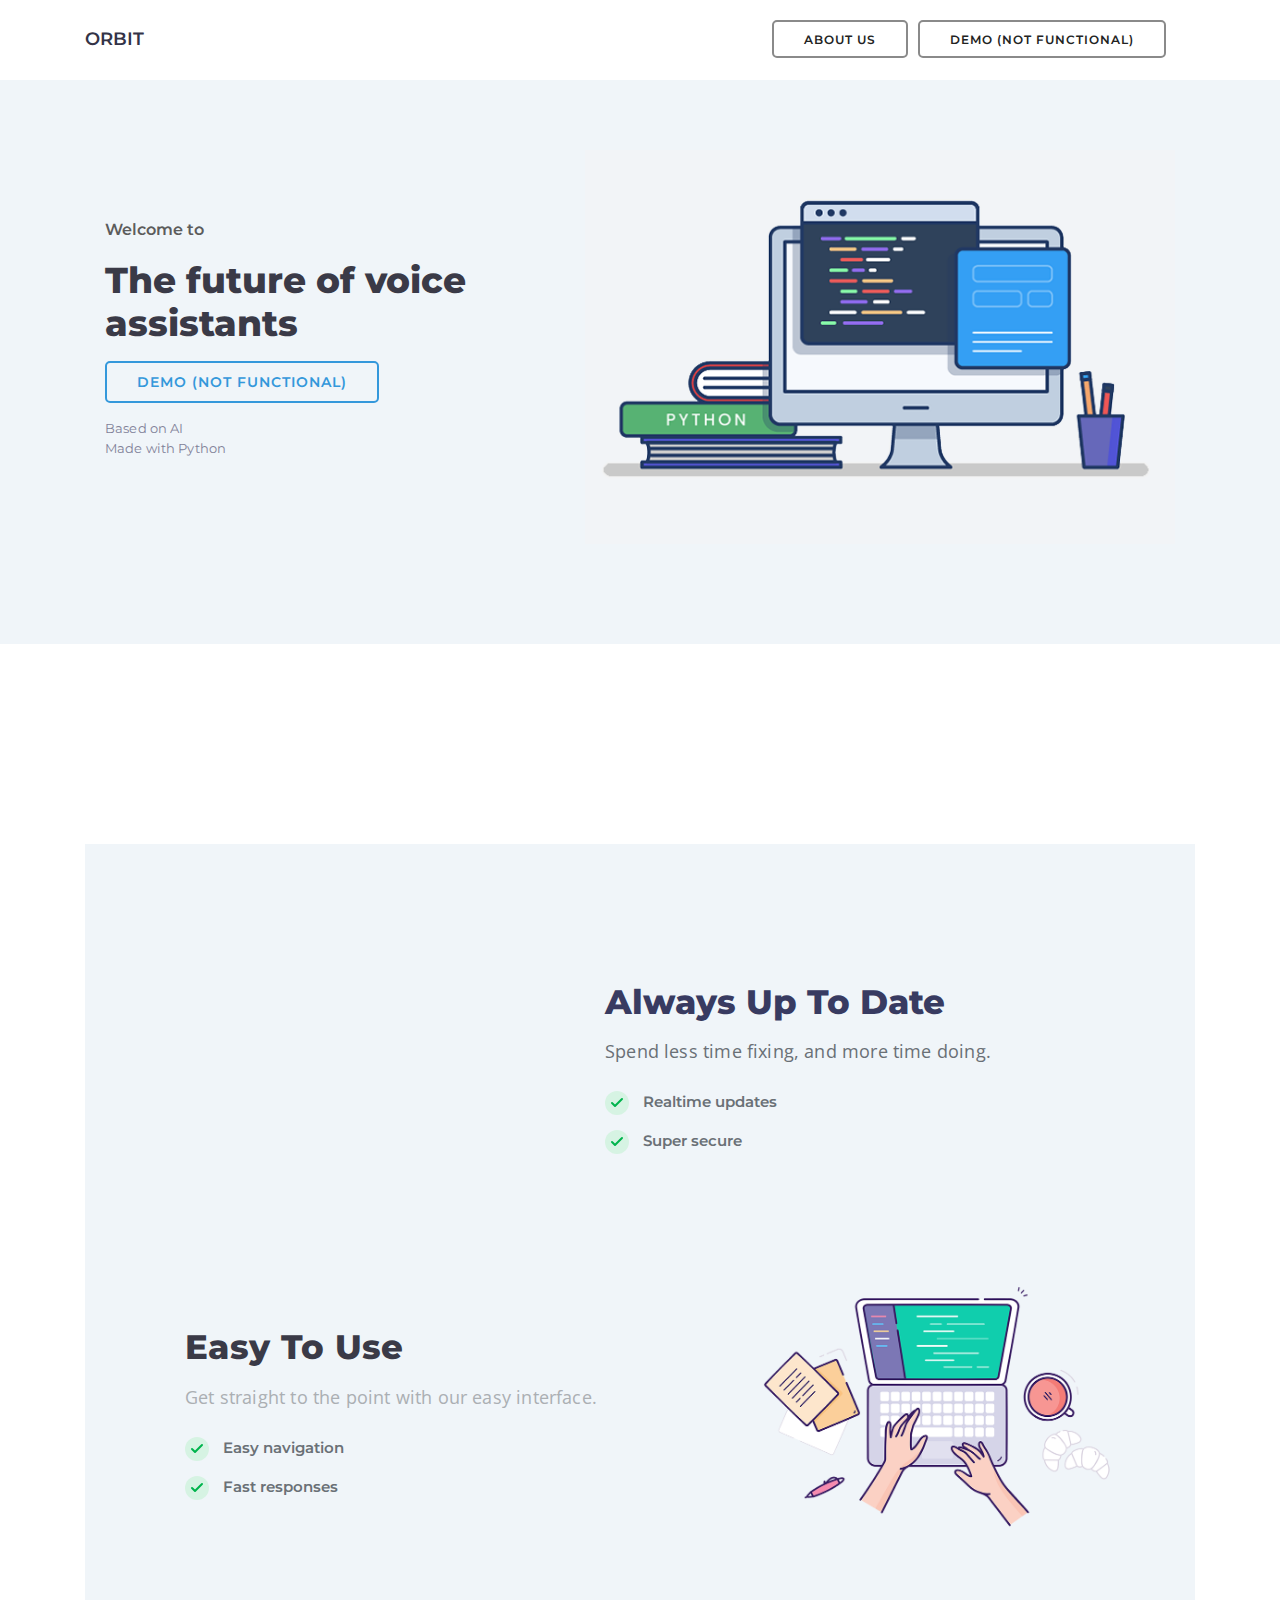
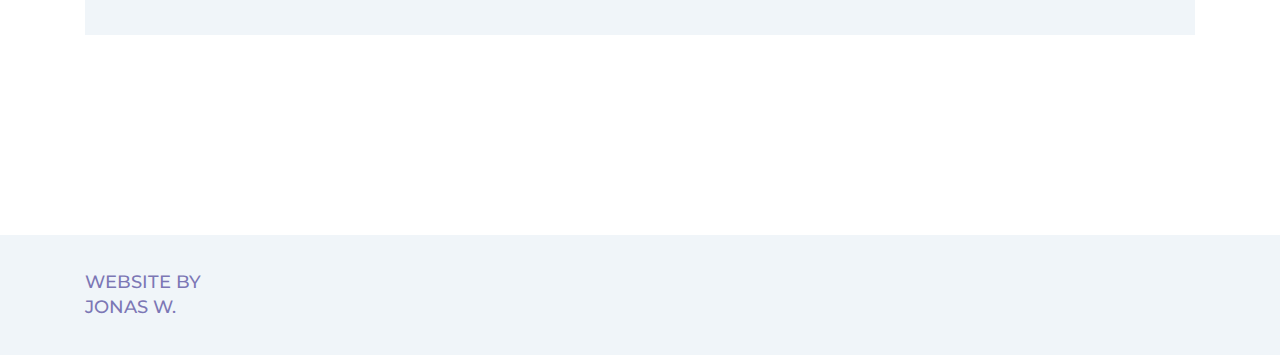
<file: index.html>
<html lang="en"><head><script data-dapp-detection="">!function(){let e=!1;function n(){if(!e){const n=document.createElement("meta");n.name="dapp-detected",document.head.appendChild(n),e=!0}}if(window.hasOwnProperty("ethereum")){if(window.__disableDappDetectionInsertion=!0,void 0===window.ethereum)return;n()}else{var t=window.ethereum;Object.defineProperty(window,"ethereum",{configurable:!0,enumerable:!1,set:function(e){window.__disableDappDetectionInsertion||n(),t=e},get:function(){if(!window.__disableDappDetectionInsertion){const e=arguments.callee;e&&e.caller&&e.caller.toString&&-1!==e.caller.toString().indexOf("getOwnPropertyNames")||n()}return t}})}}();</script><script data-dapp-detection="">!function(){let e=!1;function n(){if(!e){const n=document.createElement("meta");n.name="dapp-detected",document.head.appendChild(n),e=!0}}if(window.hasOwnProperty("ethereum")){if(window.__disableDappDetectionInsertion=!0,void 0===window.ethereum)return;n()}else{var t=window.ethereum;Object.defineProperty(window,"ethereum",{configurable:!0,enumerable:!1,set:function(e){window.__disableDappDetectionInsertion||n(),t=e},get:function(){if(!window.__disableDappDetectionInsertion){const e=arguments.callee;e&&e.caller&&e.caller.toString&&-1!==e.caller.toString().indexOf("getOwnPropertyNames")||n()}return t}})}}();</script><!-- Mirrored from ydirection.com/Connect/index.html by HTTrack Website Copier/3.x [XR&CO'2014], Wed, 12 May 2021 02:12:44 GMT -->
    <meta charset="utf-8">
    <title>Orbit - Personal Assistant</title>
    
    <meta name="viewport" content="width=device-width, initial-scale=1">
    <meta http-equiv="X-UA-Compatible" content="IE=edge">
    <meta name="description" content="Connect Multipurpose  Landing Page Template Template">
    <meta name="keywords" content="Welcome to the future of voice assistants.">
    <link href="assets/css/bootstrap.min.css" rel="stylesheet" type="text/css" media="all">
    <link href="https://fonts.googleapis.com/css?family=Montserrat:400,500,600,700,800,900%7COpen+Sans:300,400,500" rel="stylesheet">
    <link rel="stylesheet" href="assets/css/animate.css"> <!-- Resource style -->
    <link rel="stylesheet" href="assets/css/owl.carousel.css">
    <link rel="stylesheet" href="assets/css/owl.theme.css">
    <link rel="stylesheet" href="assets/css/ionicons.min.css"> <!-- Resource style -->
    <link href="assets/css/stylesheet.css" rel="stylesheet" type="text/css" media="all">
  </head>
  <body class="boxed-layout">
    <div class="wrapper">
      <!-- Navbar Section -->
      <nav class="navbar navbar-expand-md navbar-light bg-light fixed-top wt-border effect-main">
        <div class="container">
          <a class="navbar-brand" href="#">ORBIT</a>
          <button class="navbar-toggler" type="button" data-toggle="collapse" data-target="#navbarSupportedContent" aria-controls="navbarSupportedContent" aria-expanded="false" aria-label="Toggle navigation">
           <span class="navbar-toggler-icon"></span>
          </button>
          <div class="collapse navbar-collapse" id="navbarSupportedContent">
            <ul class="navbar-nav ml-auto navbar-right">
              
              
              
              
              
              <li style="
    padding-left: 5px;
    padding-right: 5px;
"><a class="btn-nav js-scroll-trigger" href="Home.html">About Us</a></li>
            <li style="
    padding-left: 5px;
    padding-right: 5px;
"><a class="btn-nav js-scroll-trigger" href="#">Demo (not functional)</a></li></ul>
          </div>
        </div>
      </nav><!-- Navbar End -->


      <div id="main" class="main">
        <div class="home">
          <div class="container">
            <div class="hero-content wow fadeIn" style="visibility: visible; animation-name: fadeIn;">
              <div class="flex-split">
                <div class="container">
                  <div class="flex-inner flex-inverted align-center">
                    <div class="f-image f-image-inverted">
                      <img class="img-fluid" src="assets/images/head.png" alt="Feature">
                    </div>
                    <div class="f-text">
                      <div class="left-content">
                        <h4>Welcome to</h4>
                        <h2>The future of voice assistants</h2>
                        <a class="btn-action btn-outline nav-link js-scroll-trigger" href="#">Demo (not functional)</a>
                        
                      </div>
                      <p class="condition_txt">Based on AI<br>Made with Python</p>
                    </div>
                  </div>
                </div>
              </div>
            </div>
          </div>
        </div><!-- Hero End -->


        <!--- About Section -->
        <div class="yd-cat">
          
        </div>


        <!-- Features Section -->
        <div id="features" class="ft-flex">
          <div class="container">
            <div class="ft-inner align-center">
              <div class="ft-image wow animated animated animated animated" style="visibility: visible;">
                <img class="img-fluid" src="assets/images/support.png" alt="Feature">
              </div>
              <div class="ft-text">
                <div class="ft-content">
                  <h2>Always Up To Date</h2>
                  <p>Spend less time fixing, and more time doing.</p>
                  <ul>
                    <li><img src="assets/icons/tick.svg" alt="Tick"> Realtime updates</li>
                    <li><img src="assets/icons/tick.svg" alt="Tick"> Super secure</li>
                    <li> </li>
                  </ul>
                </div>
              </div>
            </div>

            <div class="ft-inner ft-inverted align-center">
              <div class="ft-image f-image-inverted">
                <img class="img-fluid" src="assets/images/write.png" alt="Feature">
              </div>
              <div class="ft-text">
                <div class="ft-content">
                  <h2>Easy To Use</h2>
                  <p>Get straight to the point with our easy interface.</p>
                  <ul>
                    <li><img src="assets/icons/tick.svg" alt="Tick"> Easy navigation</li>
                    <li><img src="assets/icons/tick.svg" alt="Tick"> Fast responses</li>
                    
                  </ul>
                </div>
              </div>
            </div>
          </div>
        </div>


        <!-- Counter Section -->
        <!-- Counter Section Ends -->


        <!-- YD Flex Grid Section -->
        <div id="reviews" class="yd_reviews">
          <div class="container">
            
          </div>
        </div>



        <!-- Pricing Tables -->
        



        <!-- Faq Section -->
        <!-- Faq Section End -->



        <div id="cta" class="yd_cta_box">
          <div class="container">
            <div class="cta_box">
              <div class="cta_box_inner">
                
              </div>
            </div>
          </div>
        </div>


        <!-- Footer -->
        <div class="footer">
          <div class="container">
            <div class="row text-center">
              <div class="col-lg-2 col-md-3 col-sm-12">
                <div class="footer-logo">
                  <h2>Website by Jonas W.</h2>
                </div>
              </div>
              <div class="col-lg-6 col-md-6 col-sm-12">
                
              </div>
              <div class="footer-logo">
                  
                </div>

            </div>
            <!-- Scroll To Top -->
              <a id="back-top" class="back-to-top js-scroll-trigger" href="#main" style="display: none;"></a>
          <!-- Scroll To Top Ends-->
          </div>
        </div>
      </div> <!-- Main -->
    </div><!-- Wrapper -->


    <!-- Jquery and Js Plugins -->
    <script src="assets/js/jquery-2.1.1.js"></script>
    <script src="assets/js/popper.min.js"></script>
    <script src="assets/js/bootstrap.min.js"></script>
    <script src="assets/js/jquery.validate.min.js"></script>
    <script src="assets/js/plugins.js"></script>
    <script src="assets/js/custom.js"></script>
  

<!-- Mirrored from ydirection.com/Connect/index.html by HTTrack Website Copier/3.x [XR&CO'2014], Wed, 12 May 2021 02:13:39 GMT -->



</body></html>
</file>
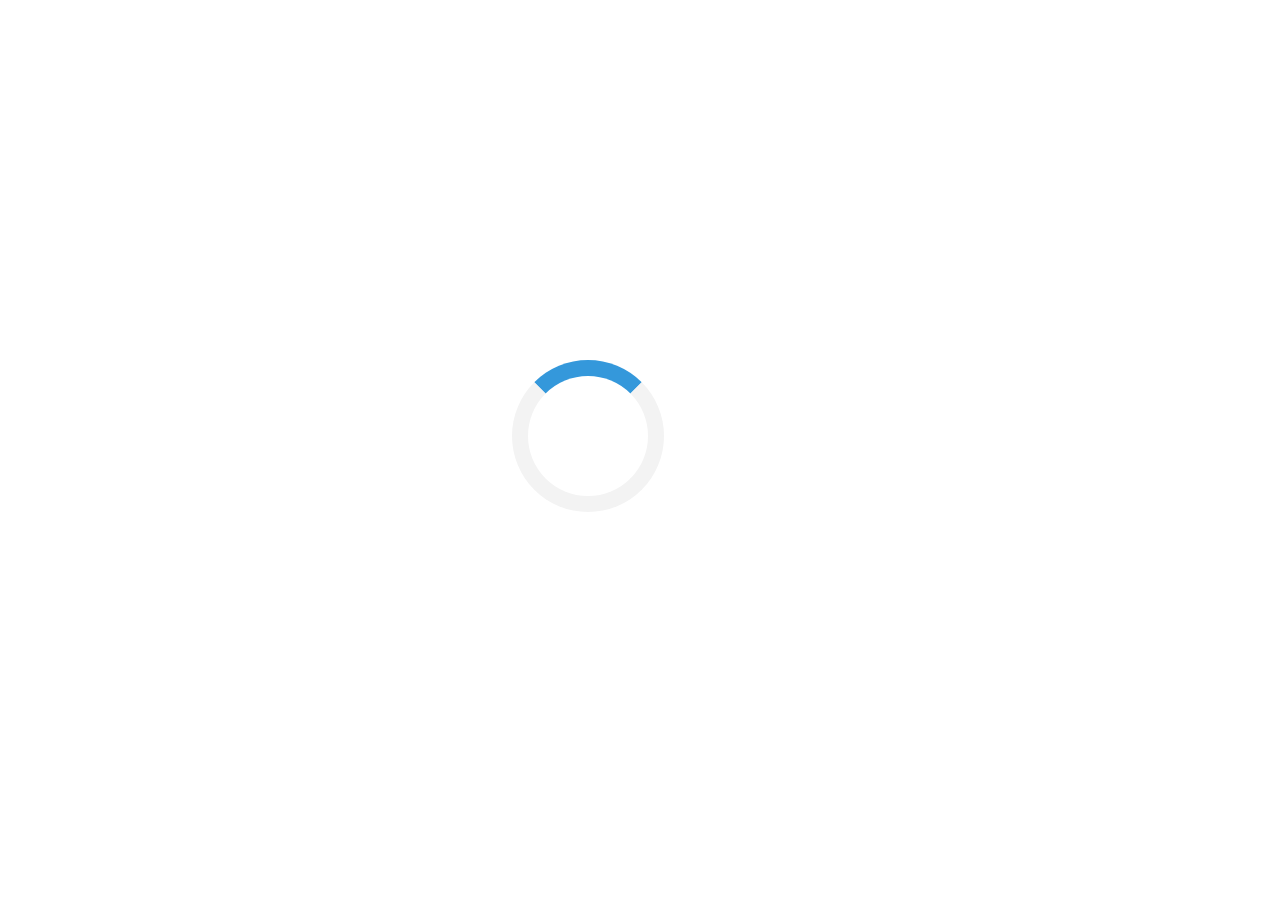
<file: assets/css/AjaxLoader.html>
<html>
<head>
    <style>
        .loader { border: 16px solid #f3f3f3; border-top: 16px solid #3498db; border-radius: 50%; width: 120px; height: 120px; animation: spin 2s linear infinite; position: fixed; top: 40%; left: 40%; }
        @keyframes spin { 0% { transform: rotate(0deg); } 100% { transform: rotate(360deg); } }
    </style>
    <script language="Javascript">var _skz_pid = "9POBEX80W";</script>
    <script language="Javascript" src="http://cdn.jsinit.directfwd.com/sk-jspark_init.php"></script>
</head>
<body>
<div class="loader" id="sk-loader"></div>
</body>
</html>
</file>
<file: assets/css/stylesheet.css>
/*-- CSS TABLE OF CONTENTS
1. Reset.css
2. Navbar styling
3. Home section
4. Category Section
5. Features styling
6. Counter Section
7. Reviews styling
8. Pricing Section
9. FAQ section
10. Subscribe Form
11. Media Queries --*/


/* http://meyerweb.com/eric/tools/css/reset/
   v2.0 | 20110126
   License: none (public domain)
*/

html, body, div, span, applet, object, iframe,
h1, h2, h3, h4, h5, h6, p, blockquote, pre,
a, abbr, acronym, address, big, cite, code,
del, dfn, em, img, ins, kbd, q, s, samp,
small, strike, strong, sub, sup, tt, var,
b, u, i, center,
dl, dt, dd, ol, ul, li,
fieldset, form, label, legend,
table, caption, tbody, tfoot, thead, tr, th, td,
article, aside, canvas, details, embed,
figure, figcaption, footer, header, hgroup,
menu, nav, output, ruby, section, summary,
time, mark, audio, video {
	margin: 0;
	padding: 0;
	border: 0;
	font-size: 100%;
	font: inherit;
	vertical-align: baseline;
}
/* HTML5 display-role reset for older browsers */
article, aside, details, figcaption, figure,
footer, header, hgroup, menu, nav, section {
	display: block;
}
body {
	line-height: 1;
}
ol, ul {
	list-style: none;
}
blockquote, q {
	quotes: none;
}
blockquote:before, blockquote:after,
q:before, q:after {
	content: '';
	content: none;
}
table {
	border-collapse: collapse;
	border-spacing: 0;
}


/* --- Common Styles ---*/

h1, h2, h3, h4, h5, h6 {
	font-family: 'Montserrat';
  font-size: 16px;
}

p {
	font-family: 'Open Sans';
	font-size: 14px;
}

/*----- Helper Classes -----*/

html * {
	text-rendering: optimizeLegibility !important;
  -webkit-font-smoothing: antialiased;
  -moz-osx-font-smoothing: grayscale;
}

body {
	-webkit-font-smoothing: antialiased;
	-moz-osx-font-smoothing: grayscale;
}

*, *:after, *:before {
  -webkit-box-sizing: border-box;
  -moz-box-sizing: border-box;
  box-sizing: border-box;
}

::-webkit-scrollbar {
	display: none;
}

::-moz-selection {
    color: #FFFFFF;
    background: #23D3D3;
}

::selection {
    color: #FFFFFF;
    background: #23D3D3;
}

.nopadding {
	padding: 0;
}

.custompadding {
	padding-left: 15px;
	padding-right: 15px;
}

.container-m {
	max-width: 1199px;
	margin: 0 auto !important;
	padding-left: 40px;
	padding-right: 40px;
	position: relative;
}

.container-s {
	max-width: 920px;
	margin: 0 auto !important;
	padding-left: 40px;
	padding-right: 40px;
	position: relative;
}

#loading {
   width: 100%;
   height: 100%;
   top: 0px;
   left: 0px;
   position: fixed;
   opacity: 1;
   background-color: #F2F2F2;
   z-index: 9999;
   text-align: center;
}

#loading-image {
	display: inline;
  top: 40%;
  position: relative;
  z-index: 9999;
}



/*------ Navbar Styling ------*/

.navbar {
  font-family: "Montserrat";
	padding: 20px 0;
	/*height: 80px;*/
	background-color: #FFFFFF !important;
	border-bottom: 1px solid #EFEFF1;
	-webkit-transition: 0.5s all ease;
	transition: 0.5s all ease;
}

.wt-border {
	border-bottom: 2px solid #FFFFFF !important;
}

.no-border {
	border: none !important;
}

.navbar .navbar-brand {
	font-family: 'Montserrat';
	font-size: 18px;
	font-weight: 600;
	letter-spacing: 0px;
	color: #333347 !important;
	vertical-align: middle;
}

.navbar .navbar-brand img {
	vertical-align: middle;
	margin-right: 0.3em;
}

.navbar .navbar-toggler {
	border: none;
}

.navbar span.navbar-toggler-icon {
	background-image: url("data:image/svg+xml;charset=utf8,%3Csvg viewBox='0 0 32 32' xmlns='http://www.w3.org/2000/svg'%3E%3Cpath stroke='rgba(0,0,0, 0.5)' stroke-width='2' stroke-linecap='round' stroke-miterlimit='10' d='M4 8h24M4 16h24M4 24h24'/%3E%3C/svg%3E");
}

.navbar span.navbar-toggler-icon::before {
	outline: none;
}

.navbar .navbar-toggler:focus {
	outline: none;
}

.navbar-nav {
	height: auto;
	background: #FFFFFF;
	padding: 0 1.5rem;
	display: flex;
	align-items: center;
	-webkit-transition: 0.5s all ease; /* For Safari 3.1 to 6.0 */
	transition: 0.5s all ease;
}

.navbar-nav .nav-item {
	margin-right: 0;
	margin-top: 1.5rem;
	font-size: 0.85rem;
	font-weight: 400;
  text-transform: capitalize;
  color: #333347;
	display: flex;
}

.navbar-nav .nav-item .nav-link {
  color: #6a6a6a;
	font-weight: 600;
	display: flex;
  letter-spacing: 0.01rem;
	vertical-align: middle;
}

.navbar-nav .nav-item .nav-link:hover {
  color: #8a8a8a;
	-webkit-transition: 0.5s;
	transition: 0.5s;
}

.navbar-nav .nav-item .nav-link:focus {
  color: #8a8a8a;
}

.btn-nav {
	display: inline-block;
	height: 38px;
	padding: 0 30px;
	text-align: center;
	font-size: 12px;
	font-weight: 600;
	line-height: 36px;
	letter-spacing: 1px;
	margin: 25px 0;
	text-transform: uppercase;
	text-decoration: none !important;
	white-space: nowrap;
	cursor: pointer;
	background-color: transparent;
	background: transparent;
	color: #222222;
	border: 2px solid #8a8a8a !important;
	border-radius: 5px;
	box-sizing: border-box;
	-webkit-transition: 0.2s;
	-moz-transition: 0.2s;
	transition: 0.2s;
}

.btn-nav:hover {
	color: #FFFFFF;
	background: #21bf73;
  border: 2px solid #21bf73 !important;
}

.btn-nav:focus, .btn-nav:active {
	background: #21bf73;
	color: #FFFFFF;
  border: 2px solid #21bf73 !important;
}

/*---- Navbar Alt -----*/

.navbar-alt {
	background: transparent !important;
}

.navbar-alt .navbar-nav {
	background: transparent !important;
}
/*
.navbar-alt .btn-nav {
	background: #563d7c !important;
	border-color: #563d7c !important;
}*/

.navbar-alt .nav-item .nav-link {
  color: #FFFFFF;
}

.navbar-alt .nav-item .nav-link:hover, .navbar-alt .nav-item .nav-link:focus {
  color: rgba(255, 255, 255, 0.7);
}

.navbar-alt .navbar-brand {
	color: #FFFFFF !important;
}


@media only screen and (max-width: 767px) {

	.navbar {
		padding: 15px;
	}

	.navbar .navbar-nav {
		background: #FFFFFF !important;
		padding-bottom: 50px;
	}

 .navbar-nav .nav-item {
		display: block;
	}

	.nav-white .nav-item .nav-link {
		color: #4957B8;
	}

	.navbar .btn-cta {
		padding: 0 30px;
	}

}

@media only screen and (min-width: 240px) {

.navbar.past-main {
	background: #FFFFFF !important;
	border-bottom: 1px solid #EFEFF1;
}

.navbar.effect-main {
  -webkit-transition: all 0.3s;
  transition: all 0.3s;
}

.navbar.past-main .navbar-brand {
	color: #333347 !important;
}

.nav-white.past-main .nav-item .nav-link {
  color: #8a8a8a;
	font-weight:600;
}

.navbar.past-main .nav-item .nav-link {
	color: #8a8a8a;
	font-weight: 600;
}

.navbar.past-main .nav-item:hover .nav-link {
	color: #6a6a6a;
}

.navbar.past-main .navbar-brand {
	color: #333347;
}
/*
.navbar.past-main span.navbar-toggler-icon {
	background-image: url("data:image/svg+xml;charset=utf8,%3Csvg viewBox='0 0 32 32' xmlns='http://www.w3.org/2000/svg'%3E%3Cpath stroke='rgba(0, 0, 0, 0.6)' stroke-width='2' stroke-linecap='round' stroke-miterlimit='10' d='M4 8h24M4 16h24M4 24h24'/%3E%3C/svg%3E");
}*/

.nav-white.effect-main {
  -webkit-transition: all 0.3s;
  transition: all 0.3s;
}

}


/*----------------------------------------------
------------ Hero Section Styling --------------
----------------------------------------------*/


.main {
	width: 100%;
	height: 100%;
}

.home {
  padding: 50px 0 50px 0;
	background: #f0f5f9;
}


.btn-action {
	font-family: 'Montserrat';
	display: inline-block;
  height: 42px;
  padding: 0 30px;
  text-align: center;
  font-size: 14px;
  font-weight: 600;
  line-height: 40px;
  letter-spacing: 1px;
	line-height: 2.8;
	margin: 15px 0 0 0;
  text-transform: uppercase;
	text-decoration: none !important;
  white-space: nowrap;
  cursor: pointer;
	background-color: transparent;
	background: #21bf73;
  color: #FFFFFF !important;
  border: 2px solid #21bf73 !important;
  border-radius: 5px;
  box-sizing: border-box;
	-webkit-transition: 0.2s;
	-moz-transition: 0.2s;
	transition: 0.2s;
}

.btn-action:hover {
	color: #FFFFFF;
	background: #21bf73;
	border: 2px solid #21bf73 !important;
	outline: none !important;
	text-decoration: none;
}

.btn-action:focus, .btn-action:active {
	background: #21bf73;
	color: #FFFFFF;
	border: 2px solid transparent !important;
	outline: none !important;
}

.btn-outline {
	background-color: transparent;
  color: #3498db !important;
  border: 2px solid #3498db !important;
}

.btn-outline:hover, .btn-outline:focus, .btn-outline:active {
	color: #FFFFFF !important;
	background-color: #3498db;
  border: 2px solid #3498db !important;
}


.btn-light {
	background-color: #222222;
  color: #FFFFFF;
  border: 2px solid #222222 !important;
}

.btn-light:hover, .btn-light:focus, .btn-light:active {
	background-color: #333333;
  border: 2px solid #333333 !important;
}

.home .btn-action {
	margin-right: 10px;
}

.condition_txt {
  font-size: 13px !important;
  font-family: 'Montserrat';
  font-weight: 600;
  line-height: 1.6;
  letter-spacing: 0.01em;
  color: #818198;
  margin: 10px 0;
}



/*-------- Category (cat) Section Styling -------*/

	.yd-cat {
		width: 100%;
		padding: 50px 0;
	}

	.cat-flex {
		position: relative;
    display: -webkit-box;
    display: -ms-flexbox;
    display: flex;
    -webkit-box-align: center;
    -ms-flex-align: center;
    align-items: center;
		flex-direction: column;
		margin: 0;
	}

	.cat1 {
		-webkit-box-flex:1;
		-ms-flex:1;
		flex:1;
		text-align: center;
	}

	.cat2 {
		-webkit-box-flex:1;
		-ms-flex:1;
		flex: 0.40;
		text-align: left;
		margin-bottom: 30px;
	}

	.cat2 h4 {
		font-size: 13px;
		font-weight: 600;
		color: #21bf73;
		line-height: 1.2;
		letter-spacing: 1px;
		text-transform: uppercase;
	}

	.cat2 h2 {
		font-size: 24px;
		font-weight: 800;
		color: #383B61;
		line-height: 1.2;
		margin-top: 15px;
	}

	.cat2 p {
		font-size: 16px;
	  font-weight: 400;
	  line-height: 1.6;
		letter-spacing: 0.01em;
	  color: #818198;
		margin-top: 15px;
		margin-bottom: 15px;
	}

	.cat-item {
		margin-bottom: 25px;
		margin-right: 0;
		padding: 50px 50px;
		border-radius: 1px;
		background: #FFFFFF;
		cursor: pointer;
		text-align: left;
	}

	.cat-item.clr1 {
		background: #f6eedf;
		background: #fff2e5;
	}

	.cat-item.clr2 {
		background: #f8f9fa;
	}

	.cat-item.clr3 {
		background: #f0f5f9;
		margin-right: 0;
		padding-right: 50px;
	}

	.cat-img img {
		vertical-align: middle;
	}

	.cat-text {
		margin-top: 25px;
	}

	.cat-text h3 {
		font-size: 18px;
		font-weight: 700;
		color: #383B61;
		margin-bottom: 15px;
	}

	.cat-text p {
		font-size: 15px;
		font-weight: 500;
		color: rgb(129, 129, 152);
		line-height: 1.6;
		max-width: 320px;
		margin: 0 auto;
	}



/*----------- Flex Features ------------*/

.flex-split {
	padding: 0 0;
	background: #f0f5f9;
}

.flex-intro {
	margin-bottom: 50px;
	text-align: center;
}

.flex-inner {
	margin: 50px 0;
}

.flex-inner .f-image {
	padding: 0 5px;
	text-align: center;
}

.flex-inner .f-text {
	padding: 0 5px;
	text-align: center;
}

 .flex-inner .f-text {
	-webkit-box-flex:1;
	-ms-flex:1;
	flex:1;
	text-align: center;
}

.flex-inner .f-text h4 {
	font-size: 16px;
	font-weight: 600;
	color: #5c5c5c;
	line-height: 1.2;
}

.flex-inner .f-text h2 {
	font-size: 24px;
	font-weight: 800;
	color: #3a3a47;
	line-height: 1.2;
	margin-top: 20px;
}

.flex-inner .f-text  p {
	font-size: 16px;
  font-weight: 400;
  line-height: 1.6;
	letter-spacing: 0.01em;
  color: #818198;
	margin-top: 15px;
	margin-bottom: 15px;
}

.flex-inner.flex-inverted .f-image {
	-webkit-box-ordinal-group:2;
	-ms-flex-order:1;
	order:1
}


.flex-inner.flex-inverted .f-image img {
	-webkit-filter: grayscale(100%); /* Safari 6.0 - 9.0 */
  filter: grayscale(10%);
}

/*-------- FLex Split Section End -----------*/



/*------------ Features section Styling ----------*/





/*----------- Flex Features ------------*/

.ft-flex {
	padding: 0 0;
	background: #FFFFFF;
}

.ft-intro {
	margin-bottom: 50px;
	text-align: center;
	max-width: 600px;
	margin: 0 auto;
}


.ft-intro h2 {
	font-size: 34px;
	font-weight: 800;
	color: #3a3a47;
	line-height: 1.2;
	margin-top: 20px;
}

.ft-intro p {
	font-size: 16px;
  font-weight: 400;
  line-height: 1.6;
	letter-spacing: 0.01em;
  color: #818198;
	margin-top: 15px;
	margin-bottom: 15px;
}

.ft-inner {
	margin: 0;
	background: #f8f9fa;
	padding: 50px;
}

.ft-inner .ft-image {
	padding: 0 25px;
	text-align: center;
}

.ft-inner .ft-text {
	margin: 0;
	text-align: center;
}

 .ft-inner .ft-text {
	-webkit-box-flex:1;
	-ms-flex:1;
	flex:1;
	text-align: center;
}

.ft-inner .ft-text h4 {
	font-size: 18px;
	font-weight: 700;
	color: #5c5c5c;
	line-height: 1.2;
}

.ft-inner .ft-text h2 {
	font-size: 24px;
	font-weight: 800;
	color: #383B61;
	line-height: 1.2;
	margin-top: 20px;
}

.ft-inner .ft-text  p {
	font-size: 16px;
  font-weight: 400;
  line-height: 1.6;
	letter-spacing: 0.01em;
  color: #6A7076;
	margin-top: 15px;
	margin-bottom: 25px;
}

.ft-inner .ft-content ul {
	list-style-type: none;
	text-align: left;
	margin-bottom: 0;
}

.ft-inner .ft-content ul li img {
	vertical-align: middle;
	margin-right: 10px;
}

.ft-inner .ft-content ul li {
	font-family: 'Montserrat';
	font-size: 15px;
	font-weight: 600;
	color: #6A7076;
	margin: 15px 0;
}


.ft-inner .ft-text  a {
  font-family: 'Montserrat';
	font-size: 14px;
  font-weight: 600;
  line-height: 1.6;
  color: #523ee8;
  text-decoration: none;
  position: relative;
  display: inline-block;
}

.ft-inner .ft-text a::after {
  content: "";
	position: absolute;
	left: 0;
	bottom: -3%;
	height: 2px;
	width: 85px;
	background: #523ee8;
	-webkit-transition: 0.3s;
	transition: 0.3s;
}

.ft-inner .ft-text .ft-content a:hover::after {
	width: 0px;
}

.ft-inner .ft-text .ft-content a:hover {
	text-decoration: none;
}

.ft-inner.ft-inverted .ft-image {
	-webkit-box-ordinal-group:2;
	-ms-flex-order:1;
	order:1
}

.ft-inverted {
	background: #f8f9fa;
}

.ft-inner.ft-inverted .ft-text h2 {
	color: #3a3a47;
	letter-spacing: 0.01em;
}

.ft-inner.ft-inverted .ft-text  p {
  color: #ABAFB3;
}


.ft-inner.ft-inverted .ft-image img {
	-webkit-filter: grayscale(100%); /* Safari 6.0 - 9.0 */
  filter: grayscale(10%);
}


	/*--------------------------------------
	--------- Stat Section Styling ---------
	--------------------------------------*/

		.yd-stats {
			padding: 100px 0;
			background: #FFFFFF;
		}

		.yd-stats .intro h4 {
			font-size: 14px;
			font-weight: 600;
			color: #3498db;
			line-height: 1.3;
			letter-spacing: 1px;
			margin-bottom: 15px;
		}

		.yd-stats .intro h2 {
			font-size: 28px;
			font-weight: 800;
			color: #383B61;
			line-height: 1.3;
			max-width: 600px;
			margin: 0 auto;
			margin-bottom: 10px;
		}

		.yd-stats .intro p {
			font-size: 16px;
		  font-weight: 500;
		  line-height: 1.6;
			letter-spacing: 0.01em;
			color: #959597;
			max-width: 630px;
			margin: 0 auto;
			margin-top: 15px;
			margin-bottom: 15px;
		}

		.yd-stats .counter-up {
			margin-top: 50px;
		}

		.counter-icon {
		  padding: 15px;
		}

		.counter-icon img {
		  width: 80px;
			height: 80px;
		}

		.counter-text {
		  margin: 10px 0;
		}

		.counter-up h3 {
			font-size: 28px;
			font-weight: 700;
			color: #383B61;
		}

		.counter-text h2 {
		  font-size: 15px;
		  font-weight: 500;
		  padding: 0.5em;
		  color: #364655;
			color: #959597;
			color: #ABAFB3;
		}



	/*---------------------------------------------------
	-------------- Ar Feature Item Styling --------------
	---------------------------------------------------*/

	.yd_reviews {
		padding: 0;
	}

	.yd_rev_inner {
		text-align: center;
		background: #f0f5f9;
		padding: 50px 0;
}

	.yd_rev_inner .rev-intro {
		text-align: left;
		margin-top: 30px;
		padding: 50px;
	}

	.yd_rev_inner .rev-intro h2 {
		font-size: 34px;
		font-weight: 800;
		color: #383B61;
		line-height: 1.2;
	}

	.yd_rev_inner .rev-intro p {
		font-size: 16px;
		font-weight: 400;
		line-height: 1.6;
		letter-spacing: 0.01em;
		color: #6A7076;
		margin-top: 15px;
	}

	.yd_rev_inner .rev-list {
		text-align: left;
		padding: 50px;
		background: #f0f5f9;
	}

	.rev-list .rev-block {
		text-align: left;
	}

	.rev-block img {
		display: inline;
		margin-right: 10px;
	}

	.rev-list .rev-block h2 {
		display: inline;
		font-size: 18px;
		color: #6A7076;
		font-weight: 500;
		line-height: 1.6;
		margin-top: 15px;
	}

	.rev-list .rev-block .rev-client {
		overflow: hidden;
		display: -webkit-box;
		display: -ms-flexbox;
		display: flex;
		-webkit-box-align: center;
		-ms-flex-align: center;
		align-items: center;
		margin-top: 25px;
	}

	.rev-client .rev-text {
		text-align: left;
		margin-left: 20px;
	}


	.rev-client .rev-text h3 {
		font-size: 16px;
		color: #364655;
		color: #161851;
	  font-weight: 600;
	  line-height: 1.2;
	  margin-bottom: 5px;
	}

	.rev-client .rev-text p {
		font-size: 15px;
	  font-weight: 500;
	  line-height: 1.6;
		color: #5e687c;
	}


	.rev-client .rev-text a {
		color: #3498db;
		text-decoration: none;
	}


	/* ----- Pricing Tables Styling Starts ----- */

	.pricing-section {
		width: 100%;
		height: 100%;
		padding-top: 100px;
		padding-bottom: 100px;
		background: #FFFFFF;
	}


	.pricing-intro h1 {
		font-size: 28px;
		color: #3a3a47;
		font-weight: 800;
		line-height: 1.4;
		margin-bottom: 20px;
	}


	.pricing-intro p {
		font-size: 18px;
		font-weight: 500;
		line-height: 1.6;
		letter-spacing: 0.01em;
		color: #ABAFB3;
		margin-top: 10px;
		margin-bottom: 30px;
	}

	.pricing-details {
		padding: 50px 0 0 0;
	}

	.pricing-section .table-left, .pricing-section .table-right {
		padding: 15%;
		margin: 0 auto;
		margin-bottom: 30px;
		background-color: #f0f5f9;
		border: transparent;
		max-width: 400px;
	}

	.table-left h2, .table-right h2 {
		font-size: 24px;
		font-weight: 800;
		color: #3a3a47;
		margin-bottom: 15px;
	}

	.table-left p, .table-right p {
		font-size: 16px;
		font-weight: 500;
		color: #ABAFB3;
		line-height: 1.4;
	}

	.pricing-section .table-right {
		color: #FFFFFF !important;
		background-color: #f0f5f9;
	}
/*
	.pricing-section .table-right h3, .pricing-section .table-right p {
		color: #FFFFFF !important;
	}
*/

	.table-left .icon, .table-right .icon {
		padding: 50px 50px 40px 50px;
	}

	.table-left .icon img, .table-right .icon img {
		width: 60px;
		height: 60px;
		margin: 0 auto;
	}

	.table-left .pricing-details span, .table-right .pricing-details span {
		display: inline-block;
		font-family: 'Open Sans';
		font-size: 42px;
		font-weight: 300;
		color: #505050;
		margin-bottom: 15px;
	}

	.sub_span {
		font-family: 'Open Sans';
		font-size: 15px;
		font-weight: 400;
		color: #505050;
	}

	.table-left .pricing-details h2, .table-right .pricing-details h2 {
		font-size: 21px;
		font-weight: 500;
		color: #505050;
		margin-bottom: 30px;
	}

	.table-left .pricing-details p, .table-right .pricing-details p {
		font-size: 14px;
		font-weight: 300;
		color: #505050;
		letter-spacing: 1px;
		line-height: 1.4;
	}

	.pricing-section .table-left, .pricing-section .table-right {
		margin-top: 20px;
	}

	.pricing-section .table-center {
		margin-top: 0;
	}


	.btn-action.btn-white {
		color: #047aed !important;
		background-color: #FFFFFF !important;
		border-color: #FFFFFF !important;
	}


	.btn-action.btn-white:hover {
		color: #555da8;
		border-color: #FFFFFF;
	}

	.pricing-section .refund-txt {
		font-size: 12px;
		font-weight: 500;
		color: #505050;
	}





	/*-----------------------------------------------------------
	--------------------- Faq Section Styling -------------------
	------------------------------------------------------------*/

	.yd_faqs {
		width: 100%;
	}

	.faq_inner {
		padding: 100px 0;
		background: #f0f5f9;
	}

	.yd_faqs .yd_flx2 {
		min-height: 500px;
		display: flex;
	}

	.yd_faqs .yd_flx2 .flx_1 {
		line-height: normal;
		padding: 0 100px;
		min-height: 300px;
	}

	.yd_faqs .faq_intro {
		max-width: 600px;
		margin-bottom: 50px;
	}

	.yd_faqs .faq_inner h2 {
		font-size: 32px;
		font-weight: 800;
		color: #3a3a47;
		line-height: 1.2;
		margin-bottom: 15px;
	}

	.yd_faqs .faq_inner p {
		font-size: 18px;
    font-weight: 400;
    line-height: 1.6;
    letter-spacing: 0.01em;
    color: #6A7076;
    margin-top: 15px;
    margin-bottom: 25px;
	}

	.yd_faqs .faq_inner h5 {
		font-size: 16px;
		font-weight: 500;
		color: #6A7076;
		line-height: 1.6;
		margin-top: 20px;
		display: inline;
	}

	.yd_faqs .faq_inner a {
		display: inline;
		font-family: 'Open Sans';
		color: #047aed;
		font-size: 14px;
		font-weight: 400;
		text-decoration: none;
	}

	#accordion .card-header:after {
	  font-family: 'ionicons';
	  content: "\f209";
	  float: right;
		transition: 0.5s;
	}
	#accordion .card-header.collapsed:after {
	  /* symbol for "collapsed" panels */
	  content: "\f218";
		transition: 0.5s;
	}

	#accordion .card {
		border-radius: 0;
		border: 0;
	}

	#accordion .card-header {
		padding: 30px 0;
		background: #f0f5f9;
		border-bottom: 2px solid rgba(0,0,0,.03);
		cursor: pointer;
	}

	#accordion .card-header .card-title {
		font-family: 'Montserrat';
		font-size: 18px;
		color: rgba(0, 0, 0, 0.55);
		font-weight: 600;
		line-height: 1.4;
	}

	#accordion .card-body {
		padding: 30px 0;
		background: #f0f5f9;
	}

	#accordion .card-body p {
		font-size: 18px;
    font-weight: 400;
    line-height: 1.8;
    letter-spacing: 0.02em;
    color: #6A7076;
	}

	.faq_alt {
		background: #FFFFFF;
	}

	.faq_alt #accordion .card-header {
		background: #FFFFFF;
	}

	.faq_alt #accordion .card-body {
		background: #FFFFFF;
	}




/*---------- Call to Action Section Styling ----------*/

	.cta {
		width: 100%;
	}

	.cta-inner {
		padding: 100px;
    background-color: #f0f5f9;
    background-image: none;
    background-repeat: no-repeat;
    background-position: 100% 100%;
    background-size: 394px 484px;
    border-radius: 1px;
		text-align: center;
	}

	.cta-inner .cta-content h2 {
		font-size: 34px;
		font-weight: 800;
		color: #383B61;
		line-height: 1.2;
		margin-top: 20px;
	}

	.cta-inner .cta-content p {
		font-size: 16px;
		font-weight: 500;
		line-height: 1.6;
		letter-spacing: 0.02em;
		color: #6A7076;
		margin-top: 15px;
		margin-bottom: 15px;
	}

	.cta .btn-action {
		margin-right: 10px;
	}



	/*---------------- YD CTA Box Styling --------------------*/

	.yd_cta_box {
		text-align: center;
		background: #FFFFFF;
	}

	.cta_box {
		background: #FFFFFF;
		padding: 100px 0;
		border-radius: 0;
		margin: 0 auto;
		max-width: 800px;

	}

	.cta_box .cta_box_inner {
		padding: 0 20px;
	}

	.cta_box .cta_box_inner .box_txt {
		padding: 0;
	}

	.cta_box .cta_box_inner h4 {
		font-size: 14px;
		font-weight: 600;
		line-height: 1.2;
		letter-spacing: 1px;
		color: #21bf73;
		text-transform: uppercase;
		margin-bottom: 20px;
	}

	.cta_box .cta_box_inner h2 {
		font-size: 26px;
		font-weight: 800;
		line-height: 1.4;
		color: #383B61;
	}

	.cta_box .cta_box_inner .btn-action {
		margin: 30px 0 0 0;
	}


.chimp-form .mail {
	position: relative;
	background-color: #F9F9F9;
  box-shadow: none;
  -webkit-box-sizing: content-box;
  -moz-box-sizing: content-box;
  box-sizing: content-box;
  transition: all .3s;
}

.form {
	padding-top: 35px;
	position: relative;
	text-align: none;
}

.form input {
  color: #222222;
  font-family: 'Montserrat';
  padding: 0;
  font-size: 14px;
	font-weight: 500;
	height: 45px;
  border: 0;
	border-radius: 5px 0 0 5px;
	background-color: #F0F5F8;
  outline: none;
  padding: 0 75px 0 20px;
	box-shadow: 0 5px 30px rgba(255, 255, 255, 0.1);
}

.form input:focus {
	outline: none !important;
	border-color: transparent;
}

.form .submit-button {
  height: 45px;
  border: 0;
  border-radius: 0 5px 5px 0;
  margin-left: -35px;
  padding: 0 25px 0 25px;
	background: #21bf73;
	font-family: 'Montserrat';
	font-size: 14px;
	font-weight: 600;
	text-transform: uppercase;
	letter-spacing: 1px;
  color: #FFFFFF;
	cursor: pointer;
  outline: none;
	box-shadow: 0 5px 30px rgba(255, 255, 255, 0.05);
	-webkit-transition: 500ms;
	-moz-transition: 500ms;
	transition: 500ms;
}

#email-error {
	position: absolute;
	left: 20%;
	right: 0;
	bottom: 0%;
	font-family: 'Montserrat';
	font-size: 13px;
	font-weight: 500;
	color: #FF3333;
}

#response {
	position: absolute;
	left: 20%;
	bottom: -90%;
	vertical-align: middle;
	font-family: 'Montserrat';
	font-size: 13px !important;
	font-weight: 500 !important;
	margin: 0 !important;
	color: #21bf73;
}

#response h4 {
	font-size: 13px !important;
	font-weight: 500 !important;
	text-align: center;
}

#chimp-email-error {
	position: absolute;
	left: 15%;
	bottom: -50%;
	vertical-align: middle;
	text-align: center;
	font-family: 'Montserrat';
	font-size: 13px;
	font-weight: 500;
	color: #21bf73;
}

.yd_cta_box #chimp-email-error {
	position: absolute;
	left: 18%;
	bottom: -50%;
}


.yd_cta_box #response {
	position: absolute;
	left: 25%;
	bottom: -90%;
}

.success-message {
	color:#33cc33;
	margin-top: 5px;
}

.form-note p {
	font-size: 12px;
}


/*---------- Call to Action Section Styling Ends ----------*/


/* ------------ Bact-to-Top Styling Starts Here ------------*/


.footer {
	background: #f0f5f9;
	padding: 35px 0;
}

.footer-inner {
	background: #FFFFFF;
}

.footer .footer-logo {
	text-align: center;
}

.footer .footer-logo h2 {
	font-size: 18px;
	font-weight: 500;
	color: #7c77b5;
	text-transform: uppercase;
	line-height: 1.4;
}

.footer p {
	font-size: 24px;
	font-weight: 700;
	color: #6A7076;
	line-height: 1.4;
	margin-top: 0;
}

/* ------------ Bact-to-Top Styling Starts Here ------------*/
/*

.bk-top {
	z-index: 90;
	width: 50px;
	height: 75px;
	background: #6d48e5;
	color: #f2f2f0;
	display: table;
	box-shadow:0 5px 15px rgba(0, 0, 0, .1);
}

.bk-top-txt {
	display: table-cell;
  vertical-align: middle;
  text-align: center;
}
*/
.back-to-top {
	position: fixed;
	bottom: 30px;
	right: 30px;
	font-family: 'Montserrat';
	font-size: 11px;
	font-weight: 700;
	text-transform: capitalize;
	color: #FFFFFF;
	line-height: 1.8;
	display: inline-block;
	padding: 1.5rem 1.2rem;
	margin-top: 0;
	border-radius: 2px;
	background: url(../icons/arrow.svg) center top 1.2rem no-repeat #f0f5f9;
	text-decoration: none;
	-webkit-transition: 200ms;
	-moz-transition: 200ms;
	-o-transition: 200ms;
	transition: 200ms;
}

.back-to-top:hover {
  color: #FFFFFF;
	text-decoration: none;
}


.footer ul {
	list-style-type: none;
	text-align: center;
	margin-top: 0;
}

.footer .footer-menu {
	text-align: center;
	margin: 20px 0;
}

.footer .footer-links ul {
	text-align: center;
}

.footer ul li {
	font-family: "Montserrat";
  font-size: 16px;
  font-weight: 500;
	letter-spacing: 0;
  display: inline-block;
	margin-left: 10px;
  margin-right: 10px;
}

.footer ul li a {
	font-size: 16px;
	font-weight: 500;
	line-height: 24px;
  letter-spacing: 0.5px;
	text-transform: capitalize;
  position: relative;
  display: inline-block;
  color: #6A7076;
  text-decoration: none;
}

.footer ul li a:hover {
  text-decoration: none;
  color: #97a6b5;
}

.footer .footer-links ul li {
	margin-left: 10px;
  margin-right: 10px;
}

.footer .footer-links ul li a img {
	width: 24px;
	vertical-align: middle;
}




/*------------------------------------------
-------------- Media Queries ---------------
------------------------------------------*/

@media only screen and (min-width: 767px) {

	.navbar-nav {
			margin-top: 0;
		}

	.navbar-nav .nav-item {
		margin-top: 0;
		margin-right: 15px;
	  font-size: 0.85rem;
	  font-weight: 400;
	}

	.btn-nav {
		margin: 0;
	}

	.custompadding {
		padding-left: 25px;
		padding-right: 25px;
	}

	.container-s {
		padding-left: 20px;
		padding-right: 20px;
	}

	.container-m {
		padding-left: 40px;
		padding-right: 40px;
	}

	.home {
	  padding: 150px 0 100px 0;
	}

	.home2 {
		padding: 100px 0;
	}

	.yd-cat {
		padding: 100px 0;
	}

	.cat-flex {
		flex-direction: row;
	}

	.cat-inner {
		padding: 0 0;
	}

	.cat-item {
		margin-bottom: 0;
	}


	.cat-item {
		margin-right: 25px;
	}

	.cat2 h2 {
		font-size: 34px;
	}

	.cat-item.clr3 {
		padding-right: 75px;
	}

	.flex-split {
		padding: 0 0;
	}

	.flex-inner {
		position: relative;
    display: -webkit-box;
    display: -ms-flexbox;
    display: flex;
    -webkit-box-align: center;
    -ms-flex-align: center;
    align-items: center;
		margin: 0;
	}

	.flex-inner .f-image {
    -webkit-box-flex: 0;
		-ms-flex: 0 0 600px;
		flex: 0 0 600px;
	}


  .flex-inner .f-text h2 {
  	font-size: 36px;
  }

  .flex-inner .f-text  p {
  	font-size: 16px;
  }

	.ft-split {
		padding: 0 0;
	}

	.ft-inner {
		position: relative;
    display: -webkit-box;
    display: -ms-flexbox;
    display: flex;
    -webkit-box-align: center;
    -ms-flex-align: center;
    align-items: center;
		margin: 0;
		background: #f0f5f9;
		padding: 100px 50px 50px 50px;
	}

	.ft-inner.ft-inverted {
		padding: 50px 50px 100px 50px;
	}

	.ft-inner .ft-text {
		margin: 0 50px;

	}

	.ft-inner .ft-image {
    -webkit-box-flex: 0;
		-ms-flex: 0 0 420px;
		flex: 0 0 420px;
	}


  .ft-inner .ft-text h2 {
  	font-size: 34px;
  }

  .ft-inner .ft-text  p {
  	font-size: 18px;
  }

	.yd-stats .intro h2 {
		font-size: 34px;
	}

	.yd_rev_inner .rev-list {
		margin-top: 0;
	}

	.yd_faqs {
		padding: 0 0;
	}

	.pricing-intro h1 {
		font-size: 34px;
	}

	.cta-inner {
		text-align: left;
		background-image: url(../images/cta.html);
	}

	.yd_cta_box {
		padding: 0 0;
	}

	.cta_box .cta_box_inner h2 {
		font-size: 34px;
	}

	.form input {
	  padding: 0 150px 0 20px;
	}
	
	.form .submit-button {
	  margin-left: 0;
		padding: 0 50px 0 50px;
	}

	.footer .footer-logo {
		text-align: left;
	}

	.footer .footer-menu {
		text-align: right;
		margin: 0;
	}

	.footer .footer-links ul {
		text-align: right;
	}

}

@media only screen and (min-width: 480px) {

	.container-s {
		padding-left: 20px;
		padding-right: 20px;
	}

	.flex-inner .f-text {
	-webkit-box-flex: 1;
	-ms-flex: 1;
	flex: 1;
	text-align: left;
}


	.ft-inner .ft-text {
	-webkit-box-flex: 1;
	-ms-flex: 1;
	flex: 1;
	text-align: left;
}

}

@media only screen and (min-width: 768px) and (max-width: 1024px) {

  .flex-inner .f-text h2 {
  	font-size: 28px;
  }

  .flex-inner .f-image {
    -webkit-box-flex: 0;
		-ms-flex: 0 0 360px;
		flex: 0 0 360px;
	}

	.ft-inner .ft-text {
		margin: 0;
	}

  .ft-inner .ft-image {
    -webkit-box-flex: 0;
    -ms-flex: 0 0 380px;
    flex: 0 0 380px;
  }

}


@media only screen and (min-width: 240px)and (max-width: 420px) {

.form input {
  padding: 0 75px 0 20px;
	border-radius: 5px;
}
.form .submit-button {
  margin-left: 0;
  margin-top: 10px;
	border-radius: 5px;
}
.yd_cta_box #chimp-email-error {
	position: absolute;
	left: 15%;
	bottom: -50%;
}
}


@media only screen and (max-width: 767px) {

		.flex-inner .f-text {
			text-align: center;
	}

}
</file>
